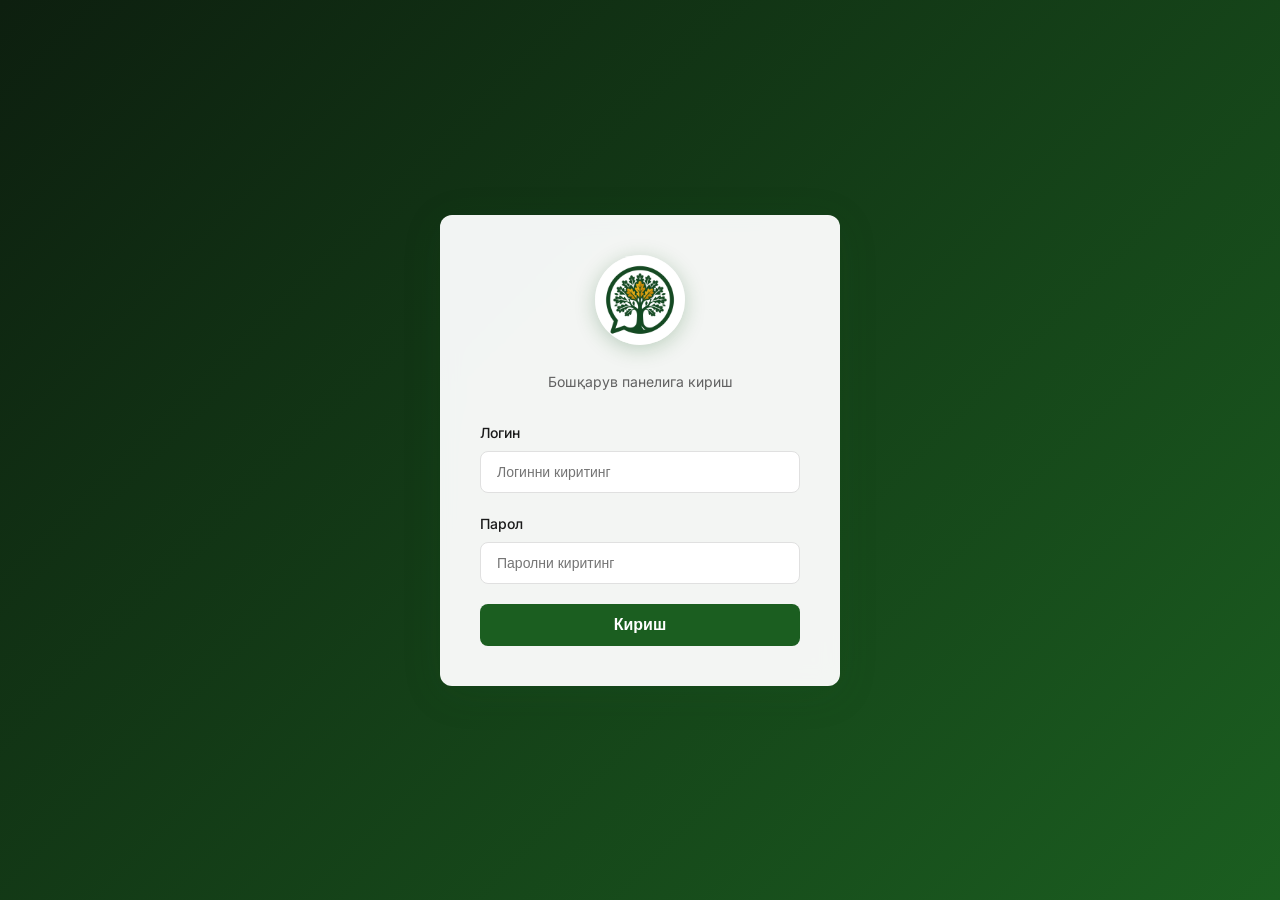
<file: frontend/index.html>
<!DOCTYPE html>
<html lang="uz">
<head>
    <meta charset="UTF-8">
    <meta name="viewport" content="width=device-width, initial-scale=1.0">
    <title>Бошқарув панели - eco-chat.uz</title>
    <link href="https://fonts.googleapis.com/css2?family=Inter:wght@400;500;600;700&display=swap" rel="stylesheet">
    <link rel="stylesheet" href="css/main.css">
    <link rel="stylesheet" href="css/components.css">
    <link rel="stylesheet" href="css/dashboard.css">
    <link rel="stylesheet" href="css/forms.css">
</head>
<body>
    <div class="app-container">
        <!-- Sidebar -->
        <aside class="sidebar">
            <div class="sidebar-header">
                <img src="assets/logo_tree.jpg" alt="Logo" class="sidebar-logo">

                <span class="sidebar-brand">@Eco234_bot</span>
            </div>
            <nav class="sidebar-nav">
                <a href="#dashboard" class="nav-item active" data-target="dashboard">📊 Умумий</a>
                <a href="#topics" class="nav-item" data-target="topics">📝 Тест Киритиш</a>
                <a href="#branches" class="nav-item" data-target="branches">🏢 Филиаллар</a>
            </nav>
            <div class="sidebar-footer">
                <div class="admin-info">
                    <div class="avatar">SA</div>
                    <span>Super Admin</span>
                </div>
                <button id="logoutBtn" class="btn-logout">🚪 Чиқиш</button>
            </div>
        </aside>

        <!-- Main Content -->
        <main class="main-content">
            <!-- Header -->
            <header class="top-header">
                <h1 id="pageTitle">Умумий</h1>
                <div class="live-indicator">
                    <span class="pulse-dot"></span> Jonli
                </div>
            </header>

            <!-- Dashboard Section -->
            <section id="dashboard" class="page-section active">

                <!-- Row 1: Main counters (2 cards) -->
                <div style="display:grid;grid-template-columns:repeat(2,1fr);gap:16px;margin-bottom:16px;">
                    <div class="kpi-card" style="background:linear-gradient(135deg,#1e3a5f,#2563eb);color:#fff;border:none;">
                        <div class="kpi-icon" style="background:rgba(255,255,255,0.2);color:#fff;">👥</div>
                        <div class="kpi-info">
                            <h3 style="color:rgba(255,255,255,0.8);font-size:13px;">Жами ходимлар</h3>
                            <div class="kpi-value" id="kpi-total-employees" style="color:#fff;font-size:32px;">0</div>
                        </div>
                    </div>
                    <div class="kpi-card" style="background:linear-gradient(135deg,#166534,#16a34a);color:#fff;border:none;">
                        <div class="kpi-icon" style="background:rgba(255,255,255,0.2);color:#fff;">✅</div>
                        <div class="kpi-info">
                            <h3 style="color:rgba(255,255,255,0.8);font-size:13px;">Тестни тугатганлар</h3>
                            <div class="kpi-value" id="kpi-completed" style="color:#fff;font-size:32px;">0</div>
                        </div>
                    </div>
                </div>

                <!-- Row 2: Per-topic stats + total -->
                <div id="topicStatsRow" style="display:grid;grid-template-columns:repeat(5,1fr);gap:12px;margin-bottom:20px;">
                    <!-- Filled dynamically by JS -->
                    <div class="kpi-card" style="animation:pulse 1.5s infinite;opacity:0.6;"><div class="kpi-info"><h3>Юкланмоқда...</h3></div></div>
                </div>

                <!-- Employee Rating Table -->
                <div class="table-container">
                    <div class="table-header" style="display:flex;justify-content:space-between;align-items:center;margin-bottom:12px;">
                        <h2 style="margin:0;font-size:18px;">📊 Ходимлар рейтинги</h2>
                        <div style="display:flex;align-items:center;gap:12px;">
                            <button onclick="Dashboard.exportToExcel()" style="display:flex;align-items:center;gap:7px;padding:8px 18px;background:linear-gradient(135deg,#166534,#16a34a);color:#fff;border:none;border-radius:10px;font-size:13px;font-weight:700;cursor:pointer;box-shadow:0 3px 10px rgba(22,163,74,0.35);transition:all .2s;" onmouseover="this.style.transform='translateY(-1px)'" onmouseout="this.style.transform='none'">
                                📥 Excel
                            </button>
                            <select id="filterTopic" style="width:160px;background-color:#fff;border:1px solid #d1d5db;border-radius:10px;padding:8px 12px;font-size:13px;font-weight:600;color:#374151;cursor:pointer;outline:none;">
                                <option value="all">📚 Барча мавзулар</option>
                                <option value="1">1-Мавзу</option>
                                <option value="2">2-Мавзу</option>
                                <option value="3">3-Мавзу</option>
                                <option value="4">4-Мавзу</option>
                            </select>
                            <select id="filterBranch" style="width:200px;background-color:#fff;border:1px solid #d1d5db;border-radius:10px;padding:8px 12px;font-size:13px;font-weight:600;color:#374151;cursor:pointer;outline:none;">
                                <option value="all">🏢 Барча филиаллар</option>
                            </select>
                            <select id="filterStatus" style="width:220px;background-color:#fff;border:1px solid #d1d5db;border-radius:10px;padding:8px 12px;font-size:13px;font-weight:600;color:#374151;cursor:pointer;outline:none;">
                                <option value="all">📋 Барча ҳолатлар</option>
                                <option value="att1_done">✅ 1-уринишни бажарганлар</option>
                                <option value="att1_pending">❌ 1-уринишни бажармаганлар</option>
                                <option value="att2_done">✅ 2-уринишни бажарганлар</option>
                                <option value="att2_pending">❌ 2-уринишни бажармаганлар</option>
                            </select>
                            <select id="pageSizeSelect" style="width:110px;background-color:#fff;border:1px solid #d1d5db;border-radius:10px;padding:8px 12px;font-size:13px;font-weight:600;color:#374151;cursor:pointer;outline:none;">
                                <option value="10">10 талик</option>
                                <option value="20" selected>20 талик</option>
                                <option value="50">50 талик</option>
                                <option value="100">100 талик</option>
                                <option value="all">Ҳаммаси</option>
                            </select>
                            <input type="text" class="form-control input-sm" placeholder="🔍 Қидириш..." id="empSearch" style="width:220px;">

                        </div>
                    </div>
                    <div style="overflow-x:auto;border-radius:10px;box-shadow:0 2px 12px rgba(0,0,0,0.08);">
                    <table id="ratingTable" style="width:100%;min-width:1400px;border-collapse:collapse;font-size:13px;">
                        <thead id="ratingTableHead"></thead>
                        <tbody id="employeesTableBody">
                            <tr><td colspan="20" style="text-align:center;padding:32px;color:#9ca3af;">Маълумот юкланмоқда...</td></tr>
                        </tbody>
                    </table>
                    </div>
                    <div id="empPagination" style="margin-top:16px;"></div>
                </div>
            </section>

            <!-- Topics Section -->
            <section id="topics" class="page-section" style="display:none;">
                <div class="section-header">
                    <h2>Мавзулар</h2>
                    <button class="btn btn-primary" onclick="Topics.showCreateModal()">+ Янги мавзу</button>
                </div>
                <div id="topicsList" class="topics-grid">
                    <!-- Topics via JS -->
                </div>
            </section>
            
            <!-- Other Sections... -->
            <section id="reports" class="page-section" style="display:none;">
                <h2>Ҳисоботлар</h2>
                <!-- Reports via JS -->
            </section>
            
            <section id="branches" class="page-section" style="display:none;">
                <h2>Филиаллар</h2>
                <!-- Branches via JS -->
            </section>
            
            <section id="audit" class="page-section" style="display:none;">
                <h2>Audit Log</h2>
                <!-- Audit via JS -->
            </section>
            
            <section id="settings" class="page-section" style="display:none;">
                <h2>Созламалар</h2>
                <!-- Settings via JS -->
            </section>
        </main>
    </div>

    <!-- Modals -->
    <div class="modal-overlay" id="employeeModal">
        <div class="modal-content modal-lg">
            <div class="modal-header">
                <h3>Ходим маълумотлари</h3>
                <button class="close-modal">×</button>
            </div>
            <div class="modal-body" id="employeeModalBody">
                <!-- Data via JS -->
            </div>
        </div>
    </div>

    <script src="js/api.js"></script>
    <script src="js/auth.js"></script>
    <script src="js/sse.js"></script>
    <script src="js/dashboard.js"></script>
    <script src="js/topics.js"></script>
    <script src="js/questions.js"></script>
    <script src="js/branches.js"></script>
    <script src="js/reports.js"></script>
    <script src="js/employees.js"></script>
    <script src="js/audit.js"></script>
    
    <script>
        // Simple router with auto init() triggers
        document.querySelectorAll('.nav-item').forEach(item => {
            item.addEventListener('click', (e) => {
                e.preventDefault();
                document.querySelectorAll('.nav-item').forEach(nav => nav.classList.remove('active'));
                document.querySelectorAll('.page-section').forEach(sec => sec.style.display = 'none');
                
                item.classList.add('active');
                const target = item.getAttribute('data-target');
                const secEl = document.getElementById(target);
                if (secEl) secEl.style.display = 'block';

                const titleText = item.textContent.replace(/[^\А-Яа-яA-Za-z\s]/g, '').trim();
                document.getElementById('pageTitle').textContent = titleText || 'Бошқарув панели';

                if (target === 'topics' && typeof Topics !== 'undefined') Topics.init();
                if (target === 'dashboard' && typeof Dashboard !== 'undefined') Dashboard.init();
                if (target === 'branches' && typeof Branches !== 'undefined') Branches.init();
                if (target === 'reports' && typeof Reports !== 'undefined') Reports.init();
                if (target === 'audit' && typeof Audit !== 'undefined') Audit.init();
            });
        });
    </script>
</body>
</html>
</file>
<file: frontend/css/main.css>
:root {
    --primary: #1B5E20;
    --primary-light: #2E7D32;
    --primary-hover: #388E3C;
    --primary-pale: #E8F5E9;
    --accent: #F57F17;
    --accent-light: #FFF8E1;
    --sidebar-bg: #0D1F0F;
    --sidebar-text: #A5D6A7;
    --sidebar-active: #4CAF50;
    --card-bg: #FFFFFF;
    --page-bg: #F0F4F0;
    --text-primary: #1A1A1A;
    --text-secondary: #616161;
    --border: #E0E0E0;
    --success: #2E7D32;
    --warning: #E65100;
    --danger: #B71C1C;
    --shadow: 0 4px 20px rgba(27,94,32,0.08);
    --shadow-lg: 0 8px 40px rgba(27,94,32,0.12);
    --radius: 12px;
    --radius-sm: 8px;
}

* {
    margin: 0;
    padding: 0;
    box-sizing: border-box;
}

body {
    font-family: 'Inter', sans-serif;
    background-color: var(--page-bg);
    color: var(--text-primary);
    line-height: 1.5;
}

a { text-decoration: none; }
ul { list-style: none; }

.app-container {
    display: flex;
    min-height: 100vh;
}

/* Typography */
h1, h2, h3, h4 { font-weight: 600; color: var(--text-primary); }
h1 { font-size: 24px; }
h2 { font-size: 20px; }
h3 { font-size: 16px; }

/* Utilities */
.mt-4 { margin-top: 1.5rem; }
.mb-4 { margin-bottom: 1.5rem; }

/* Animations */
@keyframes fadeIn { from { opacity: 0; } to { opacity: 1; } }
@keyframes slideIn { from { transform: translateY(20px); opacity: 0; } to { transform: translateY(0); opacity: 1; } }
@keyframes pulse { 0% { transform: scale(0.95); box-shadow: 0 0 0 0 rgba(76, 175, 80, 0.7); } 70% { transform: scale(1); box-shadow: 0 0 0 10px rgba(76, 175, 80, 0); } 100% { transform: scale(0.95); box-shadow: 0 0 0 0 rgba(76, 175, 80, 0); } }

.page-section {
    animation: fadeIn 0.3s ease-in-out;
}

/* Scrollbar */
::-webkit-scrollbar { width: 8px; height: 8px; }
::-webkit-scrollbar-track { background: var(--page-bg); }
::-webkit-scrollbar-thumb { background: var(--border); border-radius: 4px; }
::-webkit-scrollbar-thumb:hover { background: var(--text-secondary); }
</file>
<file: frontend/css/components.css>
/* Buttons */
.btn { display: inline-block; padding: 10px 20px; border-radius: var(--radius-sm); font-weight: 500; cursor: pointer; transition: all 0.2s; border: none; font-size: 14px; }
.btn-primary { background: var(--primary); color: white; }
.btn-primary:hover { background: var(--primary-hover); }
.btn-outline { background: transparent; border: 1px solid var(--primary); color: var(--primary); }
.btn-outline:hover { background: var(--primary-pale); }

/* Modals */
.modal-overlay { position: fixed; top: 0; left: 0; right: 0; bottom: 0; background: rgba(0,0,0,0.5); display: none; align-items: center; justify-content: center; z-index: 1000; backdrop-filter: blur(4px); }
.modal-content { background: var(--card-bg); border-radius: var(--radius); width: 100%; max-width: 500px; max-height: 90vh; overflow-y: auto; box-shadow: var(--shadow-lg); animation: slideIn 0.3s ease-out; }
.modal-lg { max-width: 800px; }
.modal-header { padding: 20px 24px; border-bottom: 1px solid var(--border); display: flex; justify-content: space-between; align-items: center; position: sticky; top: 0; background: var(--card-bg); z-index: 10; border-radius: var(--radius) var(--radius) 0 0;}
.modal-header h3 { margin: 0; }
.close-modal { background: none; border: none; font-size: 24px; cursor: pointer; color: var(--text-secondary); }
.modal-body { padding: 24px; }
.modal-footer { padding: 16px 24px; border-top: 1px solid var(--border); display: flex; justify-content: flex-end; gap: 12px; }

/* Toast */
.toast-container { position: fixed; bottom: 24px; right: 24px; z-index: 1100; display: flex; flex-direction: column; gap: 10px; }
.toast { background: white; border-radius: var(--radius-sm); padding: 16px 20px; box-shadow: var(--shadow-lg); display: flex; align-items: center; gap: 12px; min-width: 300px; animation: slideIn 0.3s ease-out; border-left: 4px solid var(--primary); }
.toast.error { border-left-color: var(--danger); }
.toast.warning { border-left-color: var(--warning); }

/* Pagination */
.pagination { display: flex; justify-content: flex-end; gap: 8px; margin-top: 20px; }
.page-btn { padding: 6px 12px; border: 1px solid var(--border); background: white; border-radius: 4px; cursor: pointer; color: var(--text-secondary); }
.page-btn:hover { background: var(--page-bg); }
.page-btn.active { background: var(--primary); color: white; border-color: var(--primary); }

/* Loaders */
.loader { border: 3px solid #f3f3f3; border-top: 3px solid var(--primary); border-radius: 50%; width: 24px; height: 24px; animation: spin 1s linear infinite; display: inline-block; }
@keyframes spin { 0% { transform: rotate(0deg); } 100% { transform: rotate(360deg); } }
</file>
<file: frontend/css/dashboard.css>
/* Main Layout */
.sidebar {
    width: 260px;
    background-color: var(--sidebar-bg);
    color: var(--sidebar-text);
    display: flex;
    flex-direction: column;
    position: fixed;
    height: 100vh;
    left: 0;
    top: 0;
    z-index: 100;
}
.sidebar-header {
    padding: 24px;
    display: flex;
    align-items: center;
    gap: 12px;
    border-bottom: 1px solid rgba(255,255,255,0.1);
}
.sidebar-logo { width: 32px; height: 32px; }
.sidebar-brand { font-size: 20px; font-weight: 700; color: white; }
.sidebar-nav { flex: 1; padding: 24px 0; overflow-y: auto; }
.nav-item {
    display: block;
    padding: 12px 24px;
    color: var(--sidebar-text);
    font-size: 15px;
    transition: all 0.2s;
    border-left: 4px solid transparent;
}
.nav-item:hover { background: rgba(255,255,255,0.05); color: white; }
.nav-item.active { background: rgba(76,175,80,0.1); color: white; border-left-color: var(--sidebar-active); }
.sidebar-footer {
    padding: 24px;
    border-top: 1px solid rgba(255,255,255,0.1);
}
.admin-info { display: flex; align-items: center; gap: 12px; margin-bottom: 16px; color: white; }
.avatar { width: 36px; height: 36px; background: var(--primary); border-radius: 50%; display: flex; align-items: center; justify-content: center; font-weight: 600; font-size: 14px; }
.btn-logout { width: 100%; padding: 10px; background: rgba(255,255,255,0.1); color: white; border: none; border-radius: var(--radius-sm); cursor: pointer; transition: background 0.2s; }
.btn-logout:hover { background: rgba(255,255,255,0.2); }

.main-content {
    margin-left: 260px;
    flex: 1;
    padding: 32px;
    width: calc(100% - 260px);
}
.top-header { display: flex; justify-content: space-between; align-items: center; margin-bottom: 32px; }

/* Dashboard Cards */
.kpi-grid { display: grid; grid-template-columns: repeat(auto-fit, minmax(240px, 1fr)); gap: 24px; }
.kpi-card {
    background: rgba(255, 255, 255, 0.7);
    backdrop-filter: blur(10px);
    padding: 24px;
    border-radius: var(--radius);
    border: 1px solid rgba(255,255,255,0.8);
    box-shadow: var(--shadow);
    display: flex;
    align-items: center;
    gap: 16px;
    transition: transform 0.3s, box-shadow 0.3s;
}
.kpi-card:hover { transform: translateY(-4px); box-shadow: var(--shadow-lg); }
.kpi-card.accent { background: linear-gradient(135deg, var(--primary) 0%, var(--primary-light) 100%); color: white; }
.kpi-card.accent .kpi-info h3, .kpi-card.accent .kpi-value { color: white; }
.kpi-icon { width: 48px; height: 48px; background: var(--primary-pale); border-radius: 12px; display: flex; align-items: center; justify-content: center; font-size: 24px; }
.kpi-card.accent .kpi-icon { background: rgba(255,255,255,0.2); }
.kpi-info h3 { font-size: 14px; color: var(--text-secondary); margin-bottom: 4px; font-weight: 500; }
.kpi-value { font-size: 24px; font-weight: 700; color: var(--text-primary); }

.pulse-dot { display: inline-block; width: 10px; height: 10px; background: var(--success); border-radius: 50%; margin-right: 8px; animation: pulse 2s infinite; }
.live-indicator { display: flex; align-items: center; font-size: 14px; color: var(--success); font-weight: 500; background: var(--primary-pale); padding: 6px 12px; border-radius: 20px; }

/* Tables */
.table-container { background: var(--card-bg); border-radius: var(--radius); padding: 24px; box-shadow: var(--shadow); }
.table-header { display: flex; justify-content: space-between; align-items: center; margin-bottom: 24px; }
.data-table { width: 100%; border-collapse: collapse; }
.data-table th, .data-table td { padding: 16px; text-align: left; border-bottom: 1px solid var(--border); }
.data-table th { font-weight: 600; color: var(--text-secondary); font-size: 13px; text-transform: uppercase; letter-spacing: 0.5px; }
.data-table tbody tr { transition: background 0.2s; }
.data-table tbody tr:hover { background: var(--page-bg); cursor: pointer; }

/* Status Badges */
.badge { padding: 4px 10px; border-radius: 12px; font-size: 12px; font-weight: 600; display: inline-block; }
.badge-success { background: var(--primary-pale); color: var(--success); }
.badge-warning { background: var(--accent-light); color: var(--warning); }
.badge-gray { background: #F5F5F5; color: var(--text-secondary); }
</file>
<file: frontend/css/forms.css>
/* Forms */
.form-group { margin-bottom: 20px; }
.form-group label { display: block; margin-bottom: 8px; font-weight: 500; font-size: 14px; color: var(--text-primary); }
.form-control { width: 100%; padding: 10px 14px; border: 1px solid var(--border); border-radius: var(--radius-sm); font-size: 14px; font-family: inherit; transition: all 0.2s; }
.form-control:focus { outline: none; border-color: var(--primary); box-shadow: 0 0 0 3px var(--primary-pale); }
.input-sm { padding: 8px 12px; font-size: 13px; }

/* Radio/Checkbox */
.radio-group { display: flex; flex-direction: column; gap: 12px; }
.radio-label { display: flex; align-items: center; gap: 8px; cursor: pointer; font-size: 14px; }
.radio-label input[type="radio"] { accent-color: var(--primary); width: 16px; height: 16px; }

/* File Upload */
.file-upload-zone { border: 2px dashed var(--border); border-radius: var(--radius); padding: 40px 20px; text-align: center; background: var(--page-bg); cursor: pointer; transition: all 0.2s; }
.file-upload-zone:hover { border-color: var(--primary); background: var(--primary-pale); }
.file-upload-icon { font-size: 32px; margin-bottom: 12px; color: var(--primary); }
.file-upload-text { font-size: 14px; color: var(--text-secondary); }

.form-row { display: flex; gap: 16px; }
.form-row .form-group { flex: 1; }
</file>
